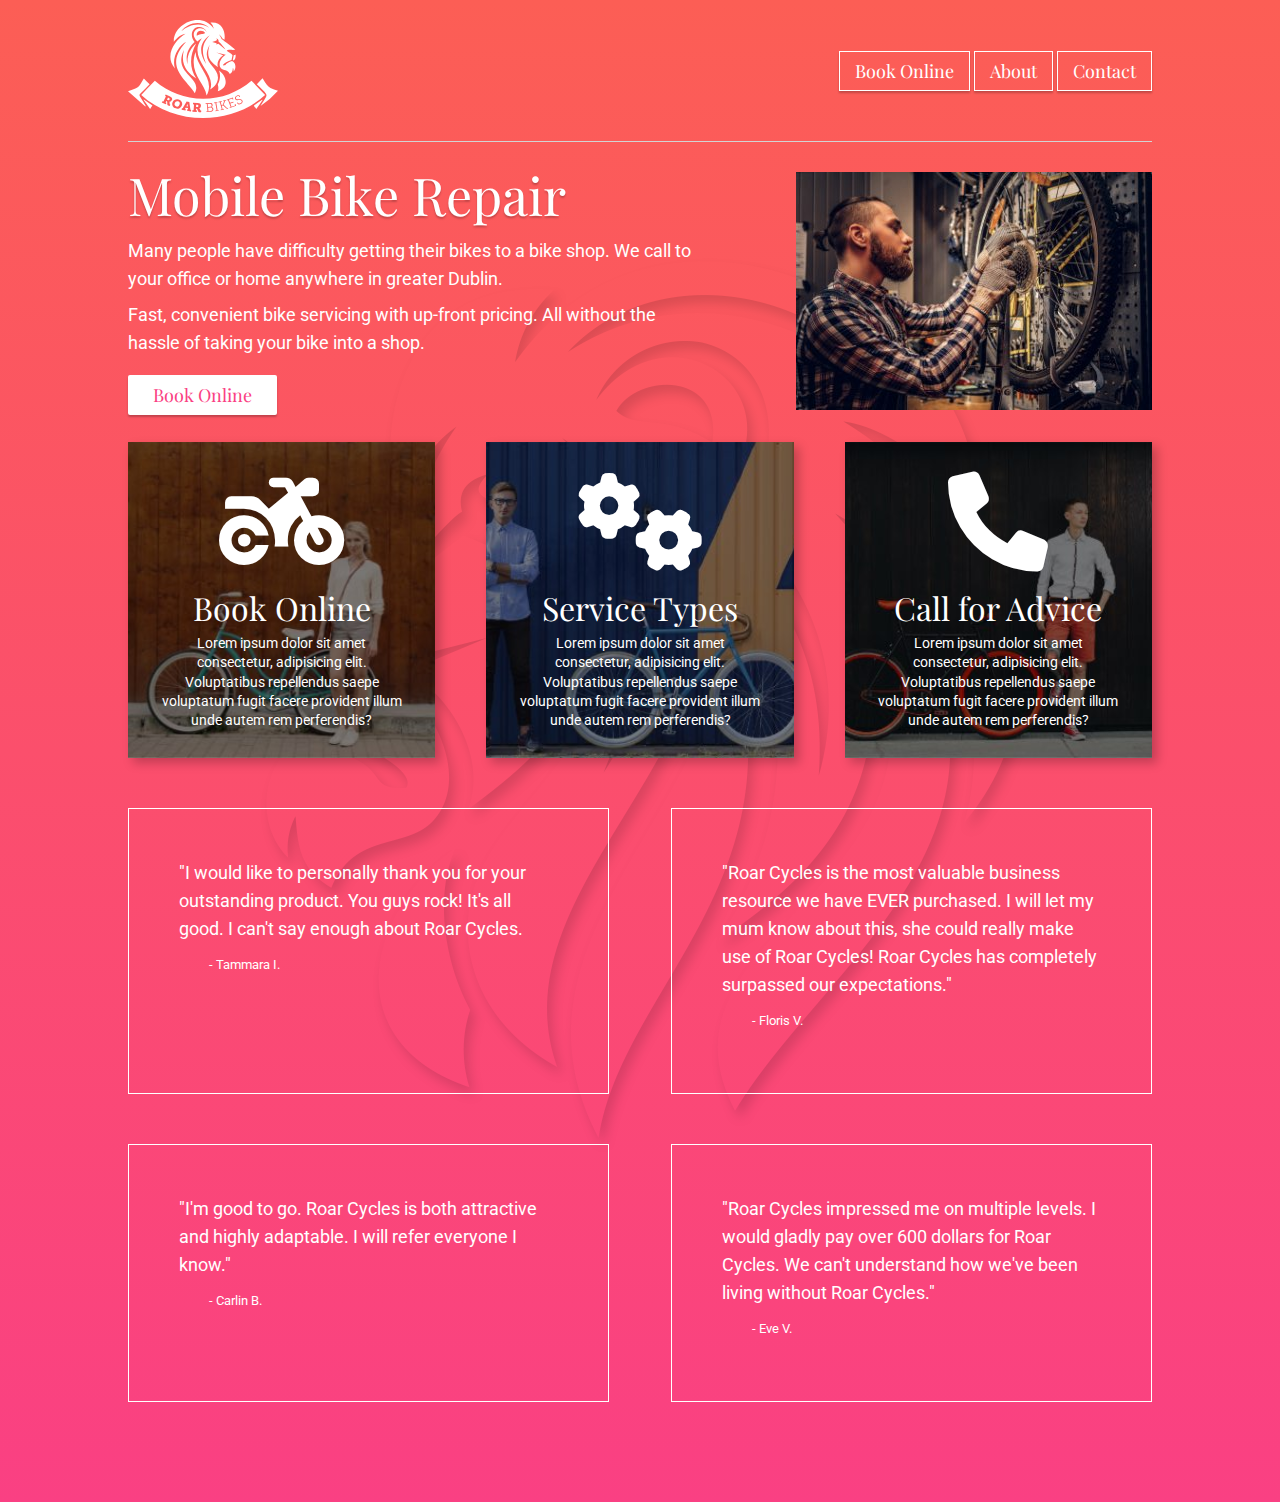
<file: index.html>
<!DOCTYPE html>
<html lang="en">
  <head>
    <meta charset="UTF-8" />
    <meta http-equiv="X-UA-Compatible" content="IE=edge" />
    <meta name="viewport" content="width=device-width, initial-scale=1.0" />

    <!--Css reset style sheet Eric Myers-->
    <link rel="stylesheet" href="css-reset.css" />

    <!--Css style sheet-->
    <link rel="stylesheet" href="style.css" />
  </head>

  <!-- Risorse Google, fonts-->
  <link
    href="https://fonts.googleapis.com/css2?family=Playfair+Display&family=Roboto:wght@100&display=swap"
    rel="stylesheet"
  />
  <link
    href="https://cdnjs.cloudflare.com/ajax/libs/font-awesome/6.0.0-beta3/css/all.min.css"
    rel="stylesheet"
  />

  <body>
    <div class="container">
      <header>
        <div class="logo">
          <a href="index.html"><img src="images/logo-roar-bikes.svg" alt="a logo of a lion" /></a>
        </div>
        <!-- Navigation Menu -->
        <nav>
          <div class="navbutton">
            <a href="#">Book Online</a>
            <!-- Dropdown menu -->
            
            <div class="dropdown">
              <div class="navbutton">
               <a href="#">Onsite Service</a>
              </div>
            
              <div class="navbutton">
               <a href="#">Parts Deliver</a>
              </div>
            
              <div class="navbutton">
                <a href="#">Request Callback</a>
              </div>
            </div>

          </div>

          <div class="navbutton">
            <a href="#">About</a>
          </div>
          
          <div class="navbutton">
            <a href="contact-us.html">Contact</a>
          </div>
        </nav>
      </header>

      <main>
        <div class="herobox1">
          <h1>Mobile Bike Repair</h1>
          <p>
            Many people have difficulty getting their bikes to a bike shop. We
            call to your office or home anywhere in greater Dublin.
          </p>
          <p>
            Fast, convenient bike servicing with up-front pricing. All without
            the hassle of taking your bike into a shop.
          </p>
          <a href="test_page.html" class="mybutton">Book Online</a>
        </div>
        <div class="herobox2">
          <img
            src="images/image-bike-repair-service.jpg"
            alt="person servicing a bike in dublin"
          />
        </div>
      </main>
      <div class="cards">
        <div class="card1">
          <a href="#">
            <i class="fas fa-motorcycle"></i>
            <h2>Book Online</h2>
            <p>
              Lorem ipsum dolor sit amet consectetur, adipisicing elit.
              Voluptatibus repellendus saepe voluptatum fugit facere provident
              illum unde autem rem perferendis?
            </p>
          </a>
        </div>
        <div class="card2">
          <a href="#">
            <i class="fas fa-cogs"></i>
            <h2>Service Types</h2>
            <p>
              Lorem ipsum dolor sit amet consectetur, adipisicing elit.
              Voluptatibus repellendus saepe voluptatum fugit facere provident
              illum unde autem rem perferendis?
            </p>
          </a>
        </div>
        <div class="card3">
          <a href="#">
            <i class="fas fa-phone"></i>
            <h2>Call for Advice</h2>
            <p>
              Lorem ipsum dolor sit amet consectetur, adipisicing elit.
              Voluptatibus repellendus saepe voluptatum fugit facere provident
              illum unde autem rem perferendis?
            </p>
          </a>
        </div>
      </div>

      <div class="testimonials">
        <div class="tbox">
          <p>
            "I would like to personally thank you for your outstanding product.
            You guys rock! It's all good. I can't say enough about Roar Cycles.
          </p>
          <p>- Tammara I.</p>
        </div>

        <div class="tbox">
          <p>
            "Roar Cycles is the most valuable business resource we have EVER
            purchased. I will let my mum know about this, she could really make
            use of Roar Cycles! Roar Cycles has completely surpassed our
            expectations."
          </p>
          <p>- Floris V.</p>
        </div>

        <div class="tbox">
          <p>
            "I'm good to go. Roar Cycles is both attractive and highly
            adaptable. I will refer everyone I know."
          </p>
          <p>- Carlin B.</p>
        </div>

        <div class="tbox">
          <p>
            "Roar Cycles impressed me on multiple levels. I would gladly pay
            over 600 dollars for Roar Cycles. We can't understand how we've been
            living without Roar Cycles."
          </p>
          <p>- Eve V.</p>
        </div>
      </div>
    </div>
  </body>
</html>
</file>
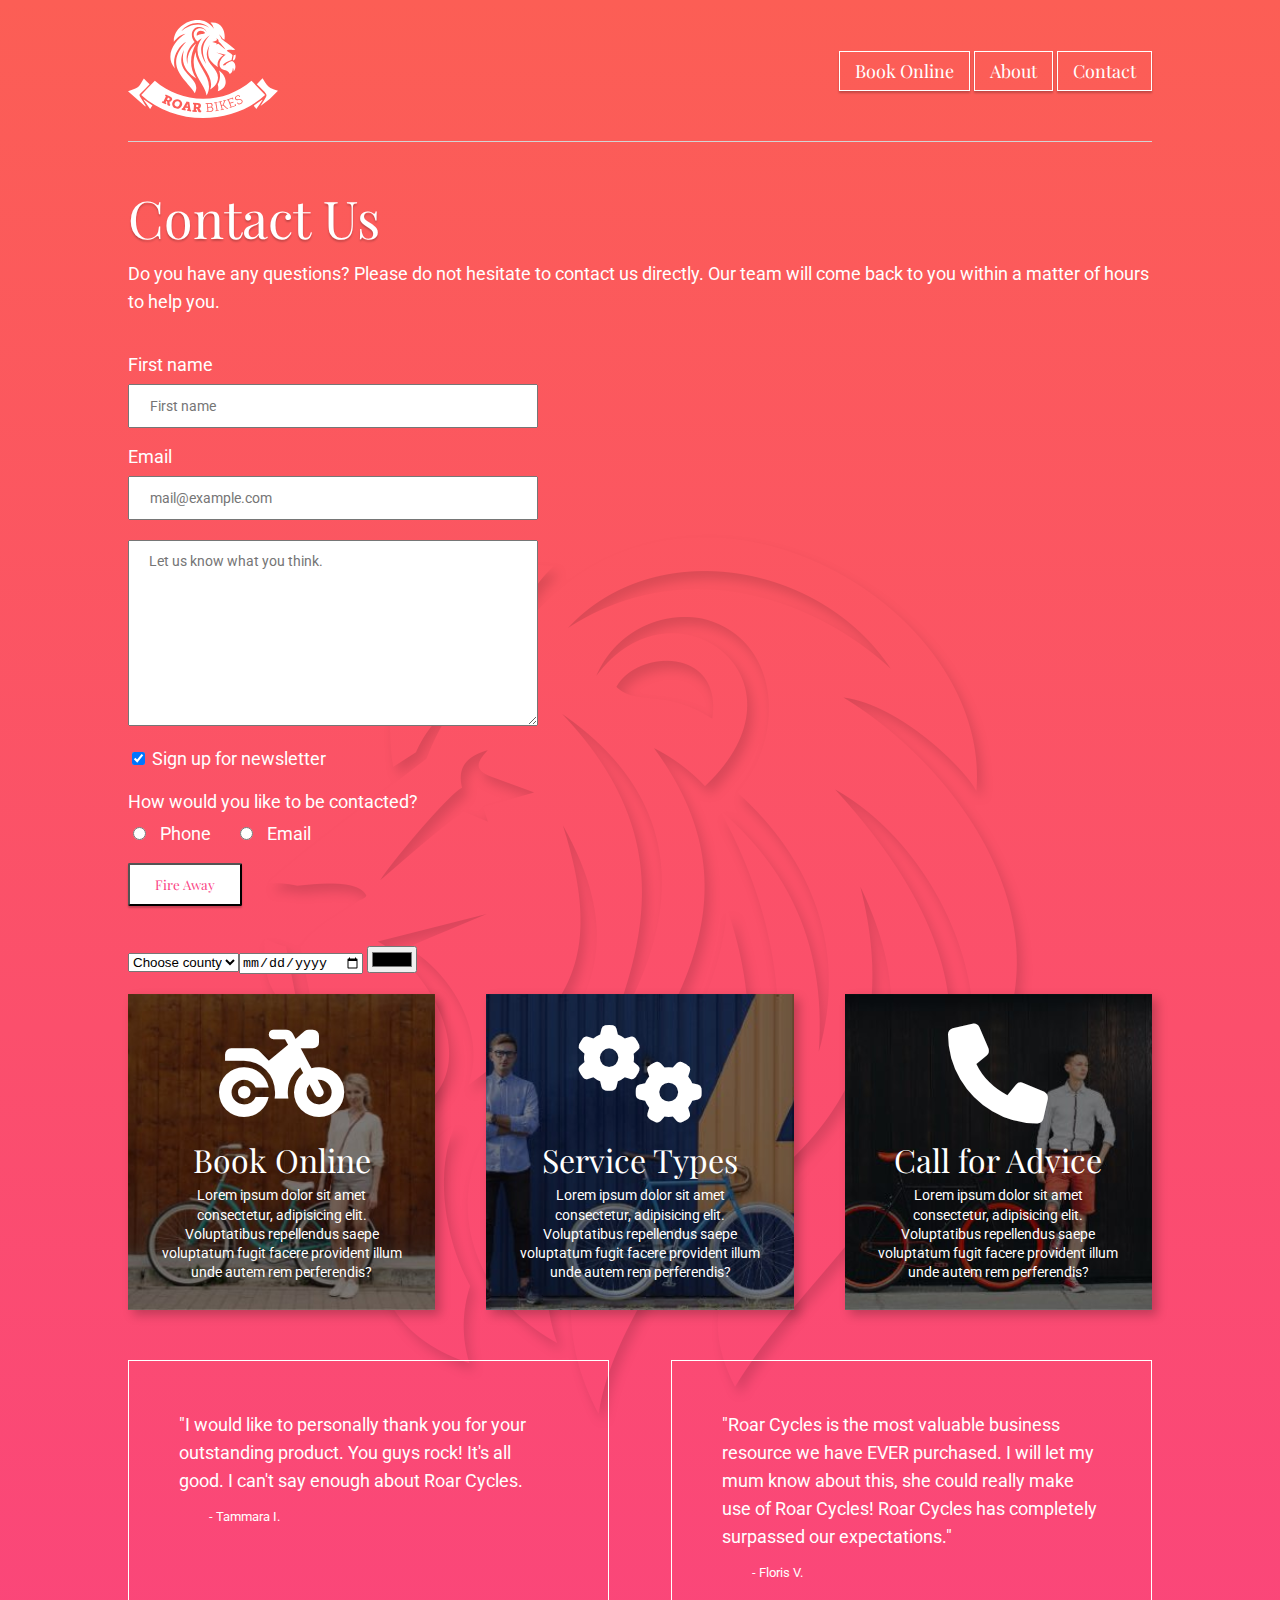
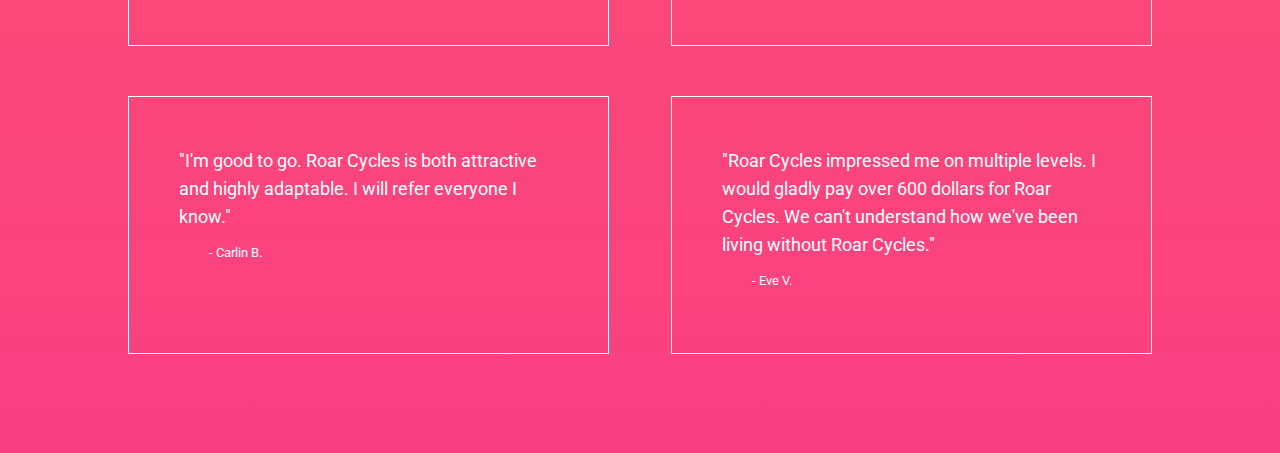
<file: contact-us.html>
<!DOCTYPE html>
<html lang="en">

<head>
  <meta charset="UTF-8">
  <meta http-equiv="X-UA-Compatible" content="IE=edge">
  <meta name="viewport" content="width=device-width, initial-scale=1.0">
  <title>Roar Cycle - Contact Us Details Adress Phone Number</title>
  <meta name="description" content="COntact details for Roar Bikes...">
  <!--Css reset style sheet Eric Myers-->
  <link rel="stylesheet" href="css-reset.css" />

  <!--Css style sheet-->
  <link rel="stylesheet" href="style.css" />

  <!-- Risorse Google, fonts-->
  <link href="https://fonts.googleapis.com/css2?family=Playfair+Display&family=Roboto:wght@100&display=swap"
    rel="stylesheet" />
  <link href="https://cdnjs.cloudflare.com/ajax/libs/font-awesome/6.0.0-beta3/css/all.min.css" rel="stylesheet" />
</head>



<body>
  <div class="container">
    <header>
      <div class="logo">
        <a href="index.html"><img src="images/logo-roar-bikes.svg" alt="a logo of a lion" /></a>
      </div>
      <!-- Navigation Menu -->
      <nav>
        <div class="navbutton">
          <a href="#">Book Online</a>
          <!-- Dropdown menu -->

          <div class="dropdown">
            <div class="navbutton">
              <a href="#">Onsite Service</a>
            </div>

            <div class="navbutton">
              <a href="#">Parts Deliver</a>
            </div>

            <div class="navbutton">
              <a href="#">Request Callback</a>
            </div>
          </div>

        </div>

        <div class="navbutton">
          <a href="#">About</a>
        </div>

        <div class="navbutton">
          <a href="contact-us.html">Contact</a>
        </div>
      </nav>
    </header>

    <div class="main2">

      <h1>Contact Us</h1>
      <p>Do you have any questions? Please do not hesitate to contact us directly. Our team will come back to you within
        a matter of hours to help you.</p>
      <!-- Contact Form -->
      <form action="mail.php" method="post">

        <div class="inputwrapper">
          <label for="name"class="newline">First name</label>
          <input type="text" name="name" id="name" placeholder="First name">
        </div>


        <div class="inputwrapper">
          <label for="email" class="newline">Email</label>
          <input type="text" name="email" id="email" placeholder="mail@example.com">
        </div>

        <div class="inputwrapper">
          <textarea name="message" id="message" cols="30" rows="10"
            placeholder="Let us know what you think."></textarea>
        </div>

        <!-- Check box -->

        <div class="inputwrapper">
          <input type="checkbox" name="email-sub" id="email-sub" value="yes, sign me up." checked>
          <label for="email-sub">Sign up for newsletter</label>
        </div>

        <!-- Option button -->

        <div class="inputwrapper">
          <p>How would you like to be contacted?</p>
          
          <input type="radio" id="phone" name="phone" value="phone">
          <label for="phone"class="margin-right-a">Phone</label>
          
          <input type="radio" id="mail" name="mail" value="mail">
          <label for="mail">Email</label>
        </div>


        <!-- Submit button -->
        <input type="submit" value="Fire Away" class="mybutton">

      </form>

      <!-- Drop Down Menu & Date & Color-->
      <div class="inputwrapper">
        <select name="county" id="county">
          <option value="Not-chosen">Choose county</option>
          <option value="Limerick">Limerick</option>
          <option value="Galway">Galway</option>
          <option value="Dublin">Dublin</option>
          <input type="date" name="datesel" id="datesel">
          <input type="color" name="colorsel" id="colorsel">
        </select>
      </div>






    </div>



    <div class="cards">
      <div class="card1">
        <a href="#">
          <i class="fas fa-motorcycle"></i>
          <h2>Book Online</h2>
          <p>
            Lorem ipsum dolor sit amet consectetur, adipisicing elit.
            Voluptatibus repellendus saepe voluptatum fugit facere provident
            illum unde autem rem perferendis?
          </p>
        </a>
      </div>
      <div class="card2">
        <a href="#">
          <i class="fas fa-cogs"></i>
          <h2>Service Types</h2>
          <p>
            Lorem ipsum dolor sit amet consectetur, adipisicing elit.
            Voluptatibus repellendus saepe voluptatum fugit facere provident
            illum unde autem rem perferendis?
          </p>
        </a>
      </div>
      <div class="card3">
        <a href="#">
          <i class="fas fa-phone"></i>
          <h2>Call for Advice</h2>
          <p>
            Lorem ipsum dolor sit amet consectetur, adipisicing elit.
            Voluptatibus repellendus saepe voluptatum fugit facere provident
            illum unde autem rem perferendis?
          </p>
        </a>
      </div>
    </div>

    <div class="testimonials">
      <div class="tbox">
        <p>
          "I would like to personally thank you for your outstanding product.
          You guys rock! It's all good. I can't say enough about Roar Cycles.
        </p>
        <p>- Tammara I.</p>
      </div>

      <div class="tbox">
        <p>
          "Roar Cycles is the most valuable business resource we have EVER
          purchased. I will let my mum know about this, she could really make
          use of Roar Cycles! Roar Cycles has completely surpassed our
          expectations."
        </p>
        <p>- Floris V.</p>
      </div>

      <div class="tbox">
        <p>
          "I'm good to go. Roar Cycles is both attractive and highly
          adaptable. I will refer everyone I know."
        </p>
        <p>- Carlin B.</p>
      </div>

      <div class="tbox">
        <p>
          "Roar Cycles impressed me on multiple levels. I would gladly pay
          over 600 dollars for Roar Cycles. We can't understand how we've been
          living without Roar Cycles."
        </p>
        <p>- Eve V.</p>
      </div>
    </div>
  </div>
</body>

</html>
</file>
<file: style.css>
html {
  background-image: linear-gradient(#fc5e55, #fa4083);
}

body {
  background-image: url(images/image-lion-background.png);
  background-repeat: no-repeat;
  background-position: center;
  font-family: "Roboto", sans-serif;
  color: white;
  font-size: 1.125rem;
}

a {
  color: white;
  text-decoration: none;
}

.container {
  width: 1024px;
  min-height: 300px;
  margin-left: auto;
  margin-right: auto;
}

header {  
  display: flex;
  justify-content: space-between;
  align-items: center;
  padding-top: 20px;
  padding-bottom: 20px;
  border-bottom: 1px solid lightgray;
}

main {
  min-height: 300px;
  display: flex;
  align-items: center;
}

.main2{
  min-height: 300px;
  padding-top: 50px;
}



.cards {
  display: flex;
  justify-content: space-between;
  text-align: center;
}

.card1 {
  background-image: url(images/image-background-card1.jpg);
  background-size: cover;
  background-position: bottom;
  min-height: 250px;
  width: 30%;
  box-shadow: 5px 5px 10px rgba(0, 0, 0, 0.228);
}

.card2 {
  background-image: url(images/image-background-card2.jpg);
  background-size: cover;
  background-position: bottom;
  width: 30%;
  min-height: 250px;
  box-shadow: 5px 5px 10px rgba(0, 0, 0, 0.228);
}

.card3 {
  background-image: url(images/image-background-card3.jpg);
  background-size: cover;
  background-position: bottom;
  width: 30%;
  min-height: 250px;
  box-shadow: 5px 5px 10px rgba(0, 0, 0, 0.228);
}

.card1,
.card2,
.card3 {
  padding: 30px 30px 20px 30px;
  box-sizing: border-box;
}

.herobox1 {
  flex: 2;
  padding-right: 100px;
}

.herobox2 {
  flex: 1;
}

h1 {
  font-size: 3.25rem;
  font-family: "Playfair Display", serif;
  margin-bottom: 1rem;
  text-shadow: 0px 2px 2px rgba(0, 0, 0, 0.228);
}

h2 {
  font-size: 2rem;
  font-family: "Playfair Display", serif;
  margin-top: 20px;
}

p {
  line-height: 1.75rem;
  margin-bottom: 0.5rem;
}

.cards p {
  font-size: 0.85rem;
  line-height: 1.2rem;
  margin-top: 10px;
}

.cards i {
  font-size: 100px;
}

.mybutton {
  background-color: white;
  color: #fa4083;
  font-family: "Playfair Display", serif;
  padding: 11px 25px;
  border-radius: 2px;
  box-shadow: 0px 2px 2px rgba(0, 0, 0, 0.228);
}

.mybutton:hover {
  background-color: #073b4c;
  color: white;
  transition-duration: 0.5s;
}

a.mybutton {
  display: inline-block;
  margin-top: 10px;
}

.navbutton {
  border: 1px solid white;
  box-shadow: 0px 2px 2px rgba(0, 0, 0, 0.228);
  padding: 10px 15px 10px 15px;
  font-family: "Playfair Display", serif;
  display: inline-block;
  position: relative;
}

.navbutton:hover {
  background-color: #073b4c;
  color: white;
  transition-duration: 0.5s;
}

.testimonials {
  display: flex;
  justify-content: space-between;
  flex-wrap: wrap;
  margin-bottom: 100px;
}

.tbox {
  border: 1px solid white;
  width: 47%;
  padding: 50px;
  margin-top: 50px;
  box-sizing: border-box;
}

.tbox :last-child{
  font-size: 0.8rem;
}

.tbox p:last-of-type{
  font-size: 0.8rem;
  padding-left: 30px;
}

.dropdown{
  display: none;
  position: absolute;
  z-index: 1;
  padding-top: 20px;
  text-align: center;
}

.navbutton:hover .dropdown{
  display: block;
}

.dropdown .navbutton {
  width: 140px;
  background-color: #073b4c;
}

.inputwrapper{
  margin-bottom: 20px;
}

input[type=text], input[type=email], textarea{
  padding: 12px 20px;
  width: 40%;
  font-family: 'Roboto', sans-serif;
  font-size: 0.85rem;
  box-sizing: border-box;
}

.newline{
  display: block;
  margin-bottom: 10px;
}

.margin-right-a{
  margin-right: 20px;
}

input[type=radio]{
  margin-right: 10px;
}

form {
  margin: 40px 0px;
}
</file>
